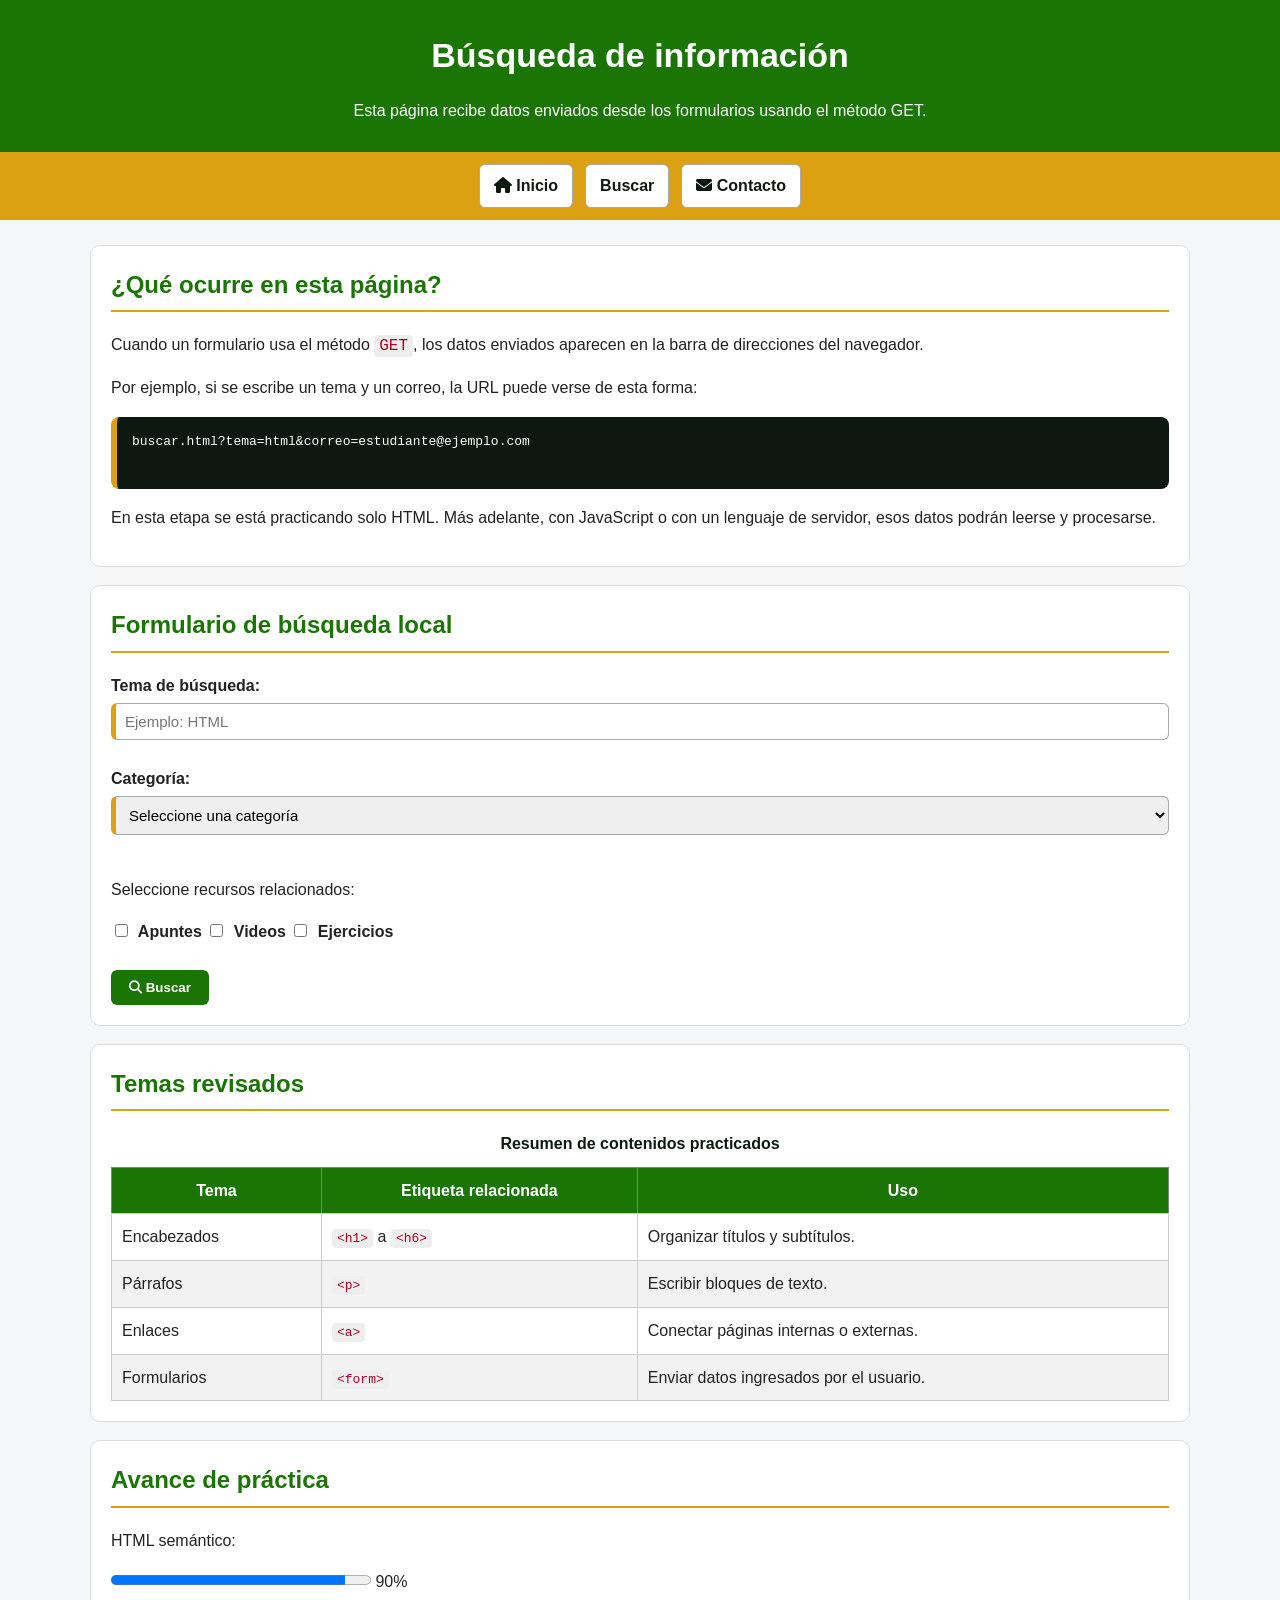
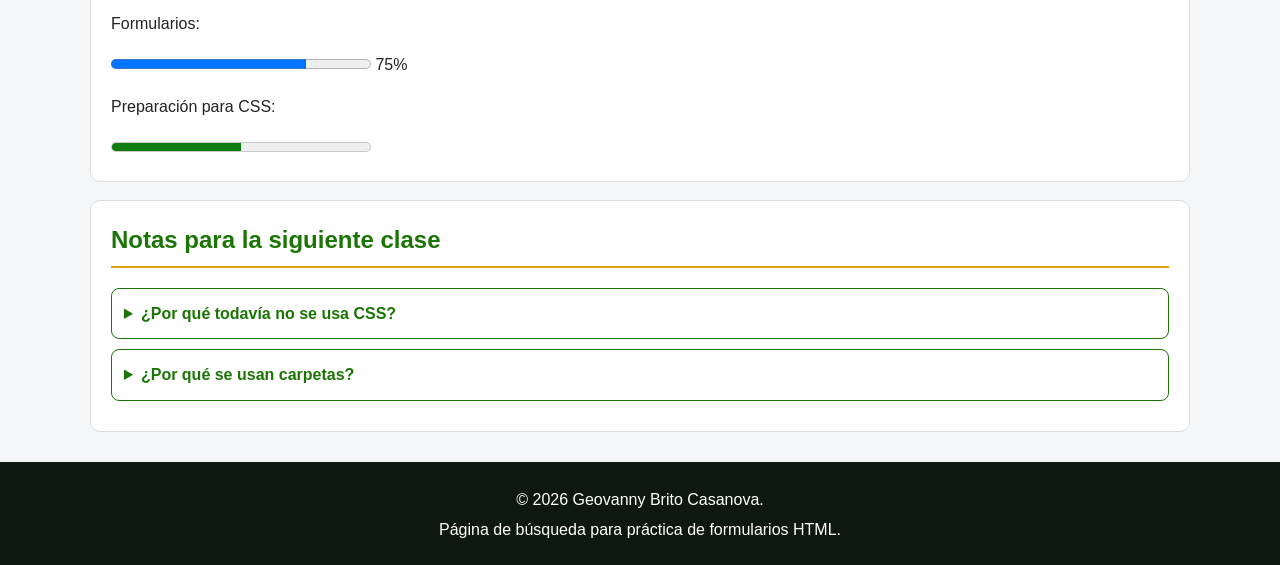
<file: pages/buscar.html>
<!DOCTYPE html>
<html lang="es">

<head>
    <meta charset="UTF-8">
    <title>Búsqueda de información</title>

    <!-- Como este archivo está dentro de pages, se sube un nivel con ../ -->
    <link rel="icon" href="../img/mundito.ico" type="image/x-icon">

    <link rel="stylesheet" href="https://cdnjs.cloudflare.com/ajax/libs/font-awesome/6.5.0/css/all.min.css">

    <link rel="stylesheet" href="../css/general.css">
    <link rel="stylesheet" href="../css/buscar.css">
</head>

<body>

    <header>
        <h1 >Búsqueda de información</h1>
        <p>Esta página recibe datos enviados desde los formularios usando el método GET.</p>
    </header>

    <nav>
        <a href="../index.html">
            <i class="fa-solid fa-house"></i>
            Inicio
        </a>

        <a href="buscar.html">Buscar</a>

        <a href="cto/contacto.html">
            <i class="fa-solid fa-envelope"></i>
            Contacto
        </a>
    </nav>

    <main>

        <section>
            <h2>¿Qué ocurre en esta página?</h2>

            <p>
                Cuando un formulario usa el método <code>GET</code>, los datos enviados aparecen
                en la barra de direcciones del navegador.
            </p>

            <p>
                Por ejemplo, si se escribe un tema y un correo, la URL puede verse de esta forma:
            </p>

            <pre>
buscar.html?tema=html&correo=estudiante@ejemplo.com
            </pre>

            <p>
                En esta etapa se está practicando solo HTML. Más adelante, con JavaScript o con
                un lenguaje de servidor, esos datos podrán leerse y procesarse.
            </p>
        </section>

        <section>
            <h2>Formulario de búsqueda local</h2>

            <form method="GET" action="buscar.html">

                <label for="tema">Tema de búsqueda:</label>
                <input type="text" id="tema" name="tema" placeholder="Ejemplo: HTML" required minlength="3"
                    maxlength="20">

                <br><br>

                <label for="categoria">Categoría:</label>
                <select id="categoria" name="categoria" required>
                    <option value="">Seleccione una categoría</option>
                    <option value="estructura">Estructura HTML</option>
                    <option value="formularios">Formularios</option>
                    <option value="multimedia">Multimedia</option>
                    <option value="tablas">Tablas</option>
                </select>

                <br><br>

                <p>Seleccione recursos relacionados:</p>

                <label>
                    <input type="checkbox" name="recursos[]" value="apuntes">
                    Apuntes
                </label>

                <label>
                    <input type="checkbox" name="recursos[]" value="videos">
                    Videos
                </label>

                <label>
                    <input type="checkbox" name="recursos[]" value="ejercicios">
                    Ejercicios
                </label>

                <br><br>

                <button type="submit">
                    <i class="fa-solid fa-magnifying-glass"></i>
                    Buscar
                </button>
            </form>
        </section>

        <section>
            <h2>Temas revisados</h2>

            <table border="1">
                <caption>Resumen de contenidos practicados</caption>

                <thead>
                    <tr>
                        <th>Tema</th>
                        <th>Etiqueta relacionada</th>
                        <th>Uso</th>
                    </tr>
                </thead>

                <tbody>
                    <tr>
                        <td>Encabezados</td>
                        <td><code>&lt;h1&gt;</code> a <code>&lt;h6&gt;</code></td>
                        <td>Organizar títulos y subtítulos.</td>
                    </tr>

                    <tr>
                        <td>Párrafos</td>
                        <td><code>&lt;p&gt;</code></td>
                        <td>Escribir bloques de texto.</td>
                    </tr>

                    <tr>
                        <td>Enlaces</td>
                        <td><code>&lt;a&gt;</code></td>
                        <td>Conectar páginas internas o externas.</td>
                    </tr>

                    <tr>
                        <td>Formularios</td>
                        <td><code>&lt;form&gt;</code></td>
                        <td>Enviar datos ingresados por el usuario.</td>
                    </tr>
                </tbody>
            </table>
        </section>

        <section>
            <h2>Avance de práctica</h2>

            <p>HTML semántico:</p>
            <progress value="90" max="100"></progress>
            <span>90%</span>

            <p>Formularios:</p>
            <progress value="75" max="100"></progress>
            <span>75%</span>

            <p>Preparación para CSS:</p>
            <meter value="5" min="0" max="10"></meter>
        </section>

        <section>
            <h2>Notas para la siguiente clase</h2>

            <details>
                <summary>¿Por qué todavía no se usa CSS?</summary>
                <p>
                    Primero se está ordenando la estructura HTML. Después se aplicará CSS para
                    mejorar colores, márgenes, tamaños, distribución y diseño visual.
                </p>
            </details>

            <details>
                <summary>¿Por qué se usan carpetas?</summary>
                <p>
                    Las carpetas permiten separar imágenes, audio, video y páginas internas.
                    Esto ayuda a mantener el proyecto ordenado.
                </p>
            </details>
        </section>

    </main>

    <footer>
        <p>&copy; 2026 Geovanny Brito Casanova.</p>
        <p>Página de búsqueda para práctica de formularios HTML.</p>
    </footer>

</body>

</html>
</file>
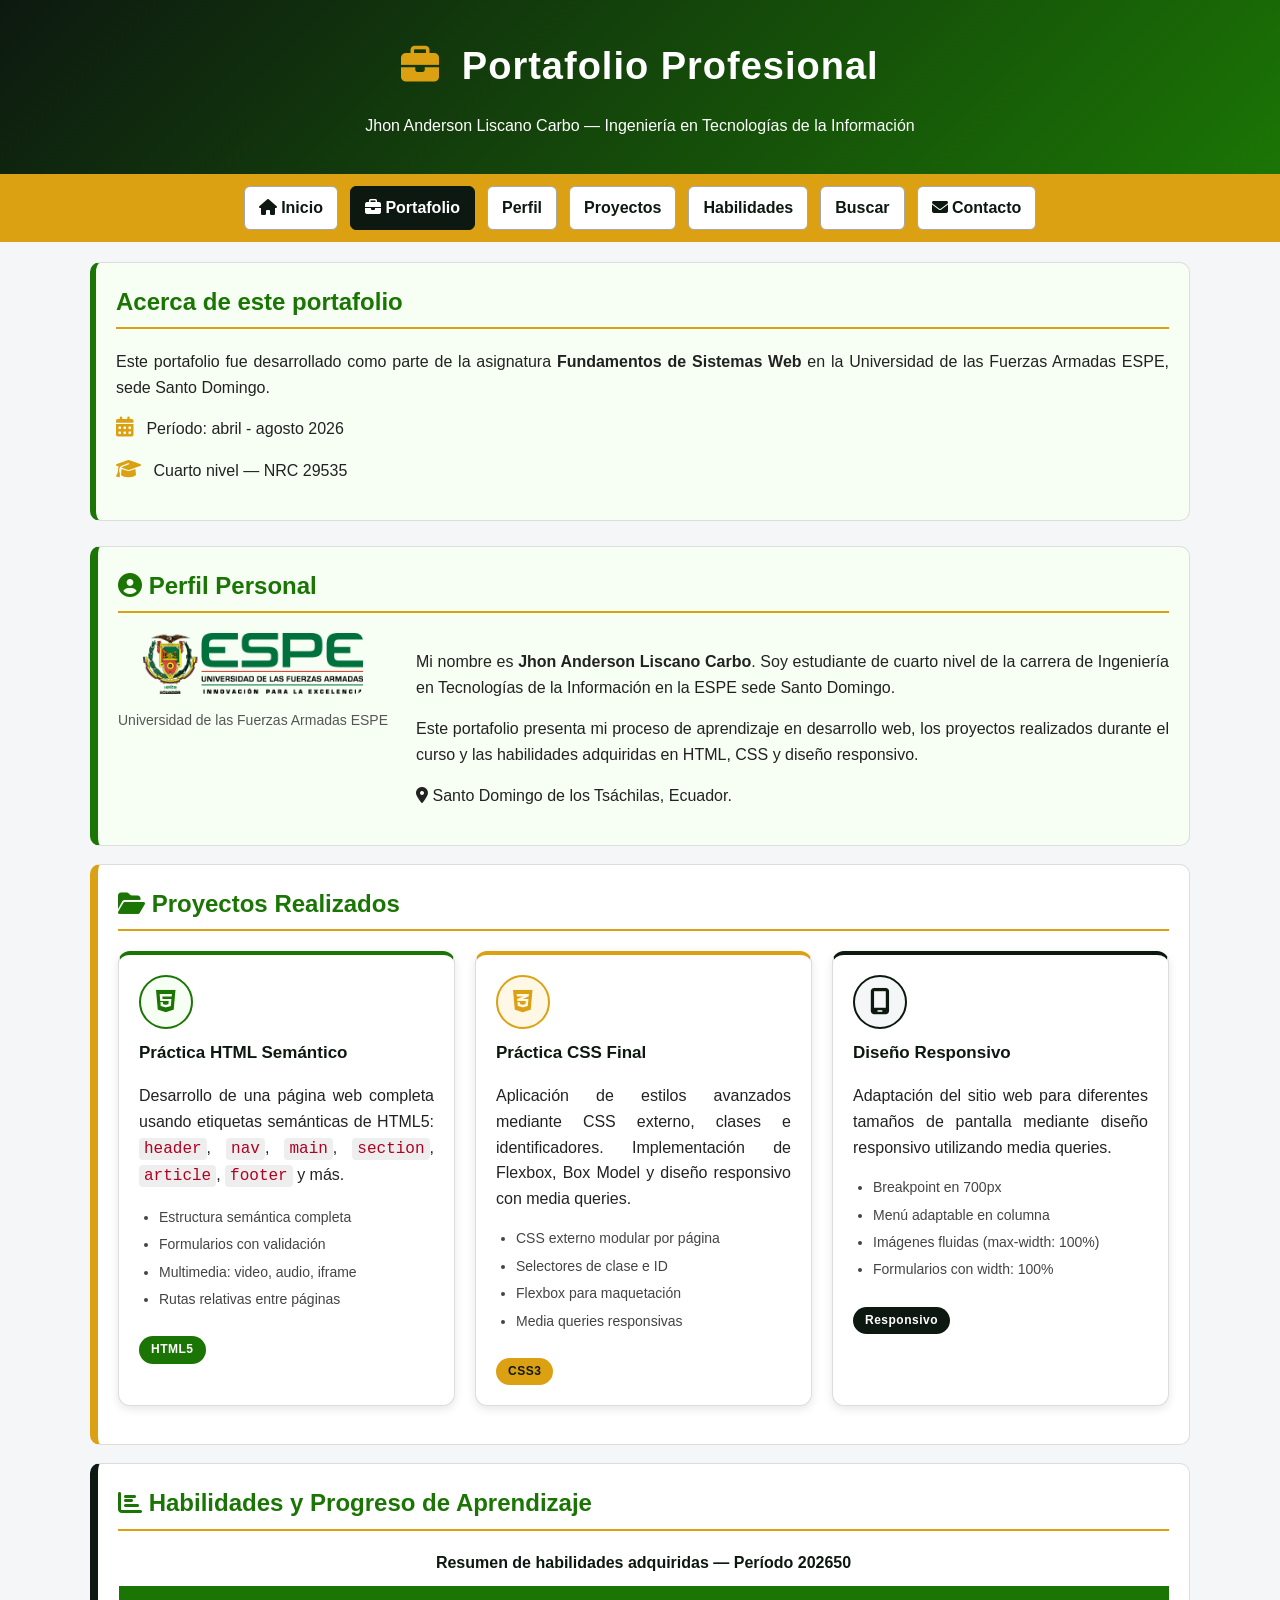
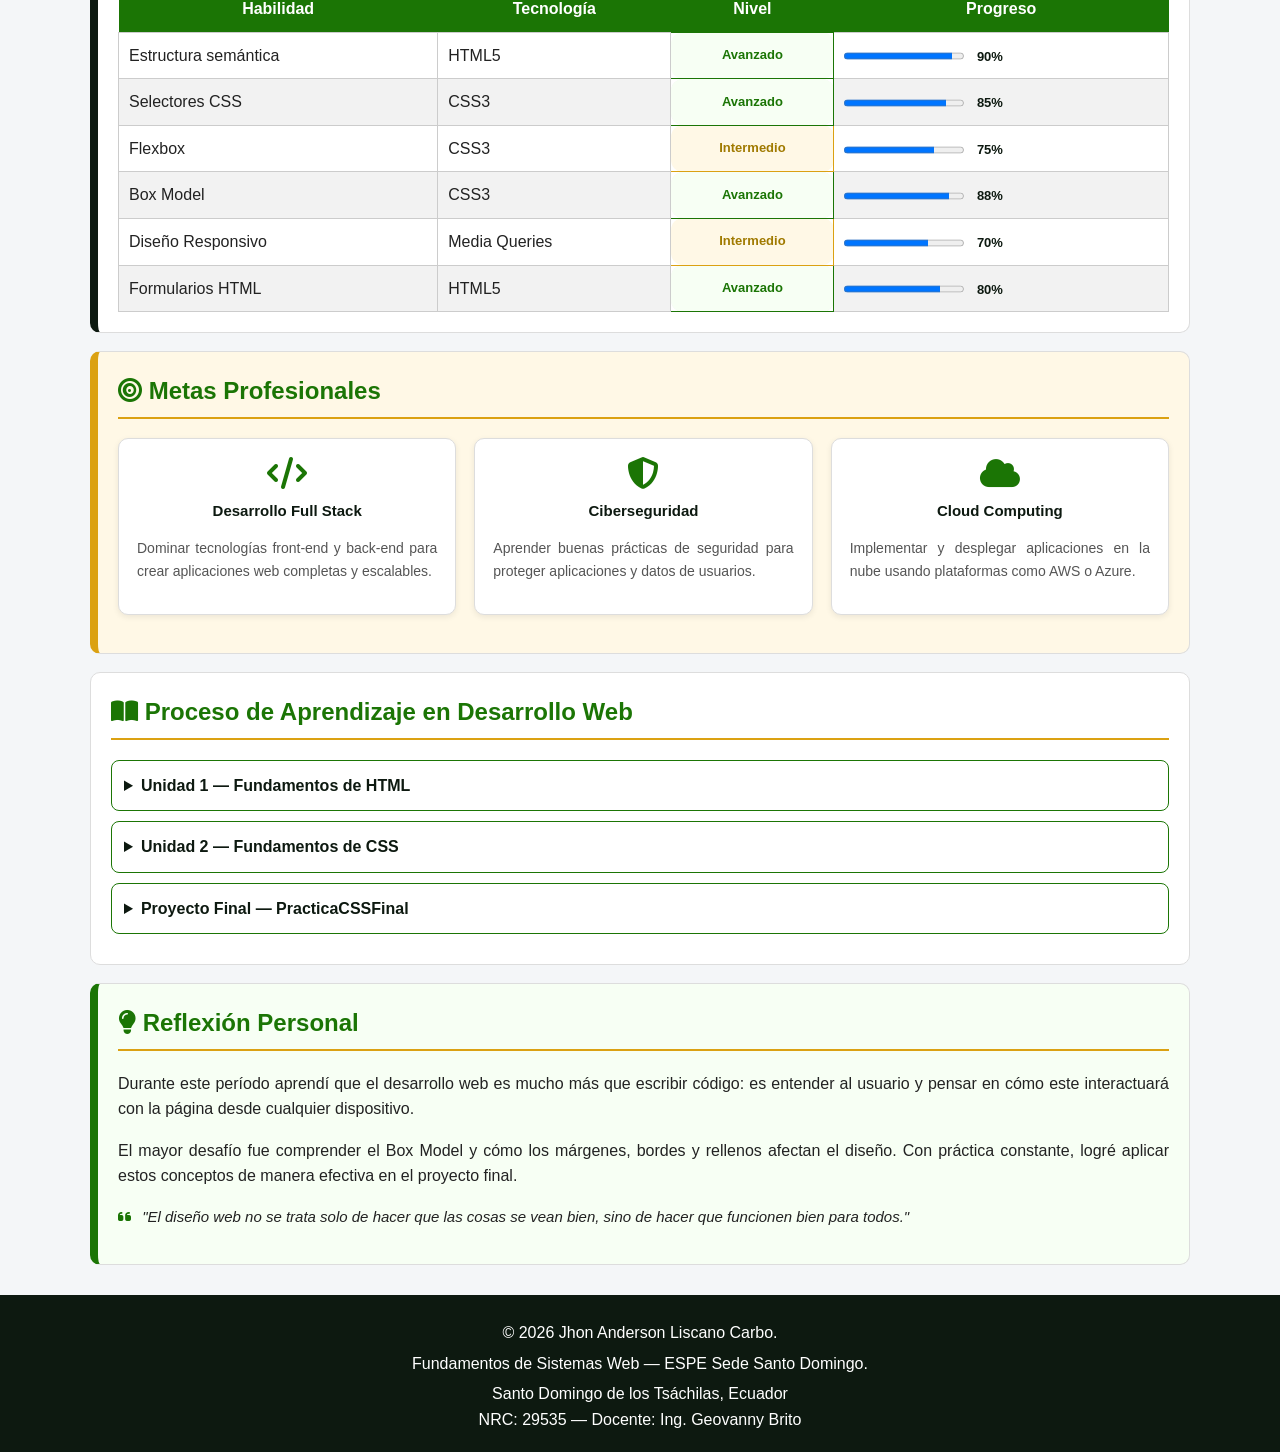
<file: pages/portafolio.html>
<!DOCTYPE html>
<html lang="es">

<head>
    <meta charset="UTF-8">
    <meta name="viewport" content="width=device-width, initial-scale=1.0">
    <title>Portafolio - Jhon Liscano</title>

    <!-- Ícono de la pestaña del navegador -->
    <link rel="icon" href="../img/mundito.ico" type="image/x-icon">

    <!-- Librería externa para usar íconos -->
    <link rel="stylesheet" href="https://cdnjs.cloudflare.com/ajax/libs/font-awesome/6.5.0/css/all.min.css">

    <!-- Google Fonts -->
    <link href="https://fonts.googleapis.com/css2?family=Poppins:wght@400;600;700&display=swap" rel="stylesheet">

    <link rel="stylesheet" href="../css/general.css">
    <link rel="stylesheet" href="../css/portafolio.css">
</head>

<body>

    <!-- Encabezado principal de la página de portafolio -->
    <header id="portafolio-header">
        <h1>
            <i class="fa-solid fa-briefcase"></i>
            Portafolio Profesional
        </h1>
        <p>Jhon Anderson Liscano Carbo — Ingeniería en Tecnologías de la Información</p>
    </header>

    <!-- Menú de navegación con enlace de regreso a inicio -->
    <nav id="nav-portaf">
        <a class="class_btn_nav_1" href="../index.html">
            <i class="fa-solid fa-house"></i>
            Inicio
        </a>

        <a class="class_btn_nav_1" href="portafolio.html" id="nav-portafolio">
            <i class="fa-solid fa-briefcase"></i>
            Portafolio
        </a>

        <a class="class_btn_nav_2" href="#perfil">Perfil</a>

        <a class="class_btn_nav_2" href="#proyectos">Proyectos</a>

        <a class="class_btn_nav_3" href="#habilidades">Habilidades</a>

        <a class="class_btn_nav_3" href="../pages/buscar.html">Buscar</a>

        <a class="class_btn_nav_3" href="../pages/cto/contacto.html">
            <i class="fa-solid fa-envelope"></i>
            Contacto
        </a>
    </nav>

    <!-- Contenido complementario lateral -->
    <aside id="aside-portafolio">
        <h2>Acerca de este portafolio</h2>
        <p>
            Este portafolio fue desarrollado como parte de la asignatura
            <strong>Fundamentos de Sistemas Web</strong> en la Universidad de las
            Fuerzas Armadas ESPE, sede Santo Domingo.
        </p>
        <p>
            <i class="fa-solid fa-calendar-days"></i>
            Período: abril - agosto 2026
        </p>
        <p>
            <i class="fa-solid fa-graduation-cap"></i>
            Cuarto nivel — NRC 29535
        </p>
    </aside>

    <!-- Contenido principal -->
    <main>

        <!-- Sección introductoria / Perfil -->
        <section id="perfil">
            <h2>
                <i class="fa-solid fa-user-circle"></i>
                Perfil Personal
            </h2>

            <div id="perfil-contenido">
                <figure>
                    <img src="../img/espe/imagenEjemploEspe.png" alt="Logo ESPE" width="220">
                    <figcaption>Universidad de las Fuerzas Armadas ESPE</figcaption>
                </figure>

                <div id="perfil-texto">
                    <p>
                        Mi nombre es <strong>Jhon Anderson Liscano Carbo</strong>. Soy estudiante
                        de cuarto nivel de la carrera de Ingeniería en Tecnologías de la Información
                        en la ESPE sede Santo Domingo.
                    </p>

                    <p>
                        Este portafolio presenta mi proceso de aprendizaje en desarrollo web,
                        los proyectos realizados durante el curso y las habilidades adquiridas
                        en HTML, CSS y diseño responsivo.
                    </p>

                    <p class="nota">
                        <i class="fa-solid fa-location-dot"></i>
                        Santo Domingo de los Tsáchilas, Ecuador.
                    </p>
                </div>
            </div>
        </section>

        <!-- Artículos / Cards de proyectos -->
        <section id="proyectos">
            <h2>
                <i class="fa-solid fa-folder-open"></i>
                Proyectos Realizados
            </h2>

            <div id="grid-proyectos">

                <!-- Card 1 -->
                <article class="tarjeta-proyecto" id="card-html">
                    <div class="card-icono">
                        <i class="fa-brands fa-html5"></i>
                    </div>
                    <h3>Práctica HTML Semántico</h3>
                    <p>
                        Desarrollo de una página web completa usando etiquetas semánticas de HTML5:
                        <code>header</code>, <code>nav</code>, <code>main</code>, <code>section</code>,
                        <code>article</code>, <code>footer</code> y más.
                    </p>
                    <ul>
                        <li>Estructura semántica completa</li>
                        <li>Formularios con validación</li>
                        <li>Multimedia: video, audio, iframe</li>
                        <li>Rutas relativas entre páginas</li>
                    </ul>
                    <span class="badge">HTML5</span>
                </article>

                <!-- Card 2 -->
                <article class="tarjeta-proyecto" id="card-css">
                    <div class="card-icono card-icono--css">
                        <i class="fa-brands fa-css3-alt"></i>
                    </div>
                    <h3>Práctica CSS Final</h3>
                    <p>
                        Aplicación de estilos avanzados mediante CSS externo, clases e identificadores.
                        Implementación de Flexbox, Box Model y diseño responsivo con media queries.
                    </p>
                    <ul>
                        <li>CSS externo modular por página</li>
                        <li>Selectores de clase e ID</li>
                        <li>Flexbox para maquetación</li>
                        <li>Media queries responsivas</li>
                    </ul>
                    <span class="badge badge--css">CSS3</span>
                </article>

                <!-- Card 3 -->
                <article class="tarjeta-proyecto" id="card-responsivo">
                    <div class="card-icono card-icono--resp">
                        <i class="fa-solid fa-mobile-screen"></i>
                    </div>
                    <h3>Diseño Responsivo</h3>
                    <p>
                        Adaptación del sitio web para diferentes tamaños de pantalla
                         mediante diseño responsivo utilizando media queries.
                    </p>
                    <ul>
                        <li>Breakpoint en 700px</li>
                        <li>Menú adaptable en columna</li>
                        <li>Imágenes fluidas (max-width: 100%)</li>
                        <li>Formularios con width: 100%</li>
                    </ul>
                    <span class="badge badge--resp">Responsivo</span>
                </article>

            </div>
        </section>

        <!-- Sección con tabla de habilidades -->
        <section id="habilidades">
            <h2>
                <i class="fa-solid fa-chart-bar"></i>
                Habilidades y Progreso de Aprendizaje
            </h2>

            <table>
                <caption>Resumen de habilidades adquiridas — Período 202650</caption>

                <thead>
                    <tr>
                        <th>Habilidad</th>
                        <th>Tecnología</th>
                        <th>Nivel</th>
                        <th>Progreso</th>
                    </tr>
                </thead>

                <tbody>
                    <tr>
                        <td>Estructura semántica</td>
                        <td>HTML5</td>
                        <td class="nivel nivel--alto">Avanzado</td>
                        <td>
                            <progress value="90" max="100"></progress>
                            <span>90%</span>
                        </td>
                    </tr>

                    <tr>
                        <td>Selectores CSS</td>
                        <td>CSS3</td>
                        <td class="nivel nivel--alto">Avanzado</td>
                        <td>
                            <progress value="85" max="100"></progress>
                            <span>85%</span>
                        </td>
                    </tr>

                    <tr>
                        <td>Flexbox</td>
                        <td>CSS3</td>
                        <td class="nivel nivel--medio">Intermedio</td>
                        <td>
                            <progress value="75" max="100"></progress>
                            <span>75%</span>
                        </td>
                    </tr>

                    <tr>
                        <td>Box Model</td>
                        <td>CSS3</td>
                        <td class="nivel nivel--alto">Avanzado</td>
                        <td>
                            <progress value="88" max="100"></progress>
                            <span>88%</span>
                        </td>
                    </tr>

                    <tr>
                        <td>Diseño Responsivo</td>
                        <td>Media Queries</td>
                        <td class="nivel nivel--medio">Intermedio</td>
                        <td>
                            <progress value="70" max="100"></progress>
                            <span>70%</span>
                        </td>
                    </tr>

                    <tr>
                        <td>Formularios HTML</td>
                        <td>HTML5</td>
                        <td class="nivel nivel--alto">Avanzado</td>
                        <td>
                            <progress value="80" max="100"></progress>
                            <span>80%</span>
                        </td>
                    </tr>
                </tbody>
            </table>
        </section>

        <!-- Sección de metas profesionales -->
        <section id="metas">
            <h2>
                <i class="fa-solid fa-bullseye"></i>
                Metas Profesionales
            </h2>

            <div id="grid-metas">

                <article class="meta-card">
                    <i class="fa-solid fa-code meta-icono"></i>
                    <h3>Desarrollo Full Stack</h3>
                    <p>
                        Dominar tecnologías front-end y back-end para crear aplicaciones
                        web completas y escalables.
                    </p>
                </article>

                <article class="meta-card">
                    <i class="fa-solid fa-shield-halved meta-icono"></i>
                    <h3>Ciberseguridad</h3>
                    <p>
                        Aprender buenas prácticas de seguridad para proteger
                        aplicaciones y datos de usuarios.
                    </p>
                </article>

                <article class="meta-card">
                    <i class="fa-solid fa-cloud meta-icono"></i>
                    <h3>Cloud Computing</h3>
                    <p>
                        Implementar y desplegar aplicaciones en la nube usando
                        plataformas como AWS o Azure.
                    </p>
                </article>

            </div>
        </section>

        <!-- Sección de proceso de aprendizaje con detalles desplegables -->
        <section id="aprendizaje">
            <h2>
                <i class="fa-solid fa-book-open"></i>
                Proceso de Aprendizaje en Desarrollo Web
            </h2>

            <details>
                <summary>Unidad 1 — Fundamentos de HTML</summary>
                <p>
                    Se aprendió la estructura básica de un documento HTML, etiquetas semánticas,
                    listas, tablas, formularios, multimedia (audio, video, iframe) y rutas
                    relativas entre páginas. Se practicó la organización de proyectos en carpetas.
                </p>
            </details>

            <details>
                <summary>Unidad 2 — Fundamentos de CSS</summary>
                <p>
                    Se aplicaron estilos visuales usando CSS externo. Se practicaron selectores
                    de etiqueta, clase e ID. Se comprendió el Box Model (margen, borde, relleno,
                    contenido), Flexbox para maquetación y media queries para diseño responsivo.
                </p>
            </details>

            <details>
                <summary>Proyecto Final — PracticaCSSFinal</summary>
                <p>
                    Desarrollo completo de un sitio web multi-página con diseño visual coherente,
                    navegación entre páginas, CSS modular por archivo y adaptación responsiva
                    para dispositivos móviles y escritorio.
                </p>
            </details>
        </section>

        <!-- Sección de reflexión personal -->
        <section id="reflexion">
            <h2>
                <i class="fa-solid fa-lightbulb"></i>
                Reflexión Personal
            </h2>

            <p>
                Durante este período aprendí que el desarrollo web es mucho más que escribir código:
                es entender al usuario y pensar en cómo este interactuará con la página desde
                cualquier dispositivo.
            </p>

            <p>
                El mayor desafío fue comprender el Box Model y cómo los márgenes, bordes y
                rellenos afectan el diseño. Con práctica constante, logré aplicar estos conceptos
                de manera efectiva en el proyecto final.
            </p>

            <p class="nota">
                <i class="fa-solid fa-quote-left"></i>
                "El diseño web no se trata solo de hacer que las cosas se vean bien,
                sino de hacer que funcionen bien para todos."
            </p>
        </section>

    </main>

    <!-- Pie de página -->
    <footer>
        <p>&copy; 2026 Jhon Anderson Liscano Carbo.</p>
        <p>Fundamentos de Sistemas Web — ESPE Sede Santo Domingo.</p>

        <address>
            Santo Domingo de los Tsáchilas, Ecuador<br>
            NRC: 29535 — Docente: Ing. Geovanny Brito
        </address>
    </footer>

</body>

</html>
</file>
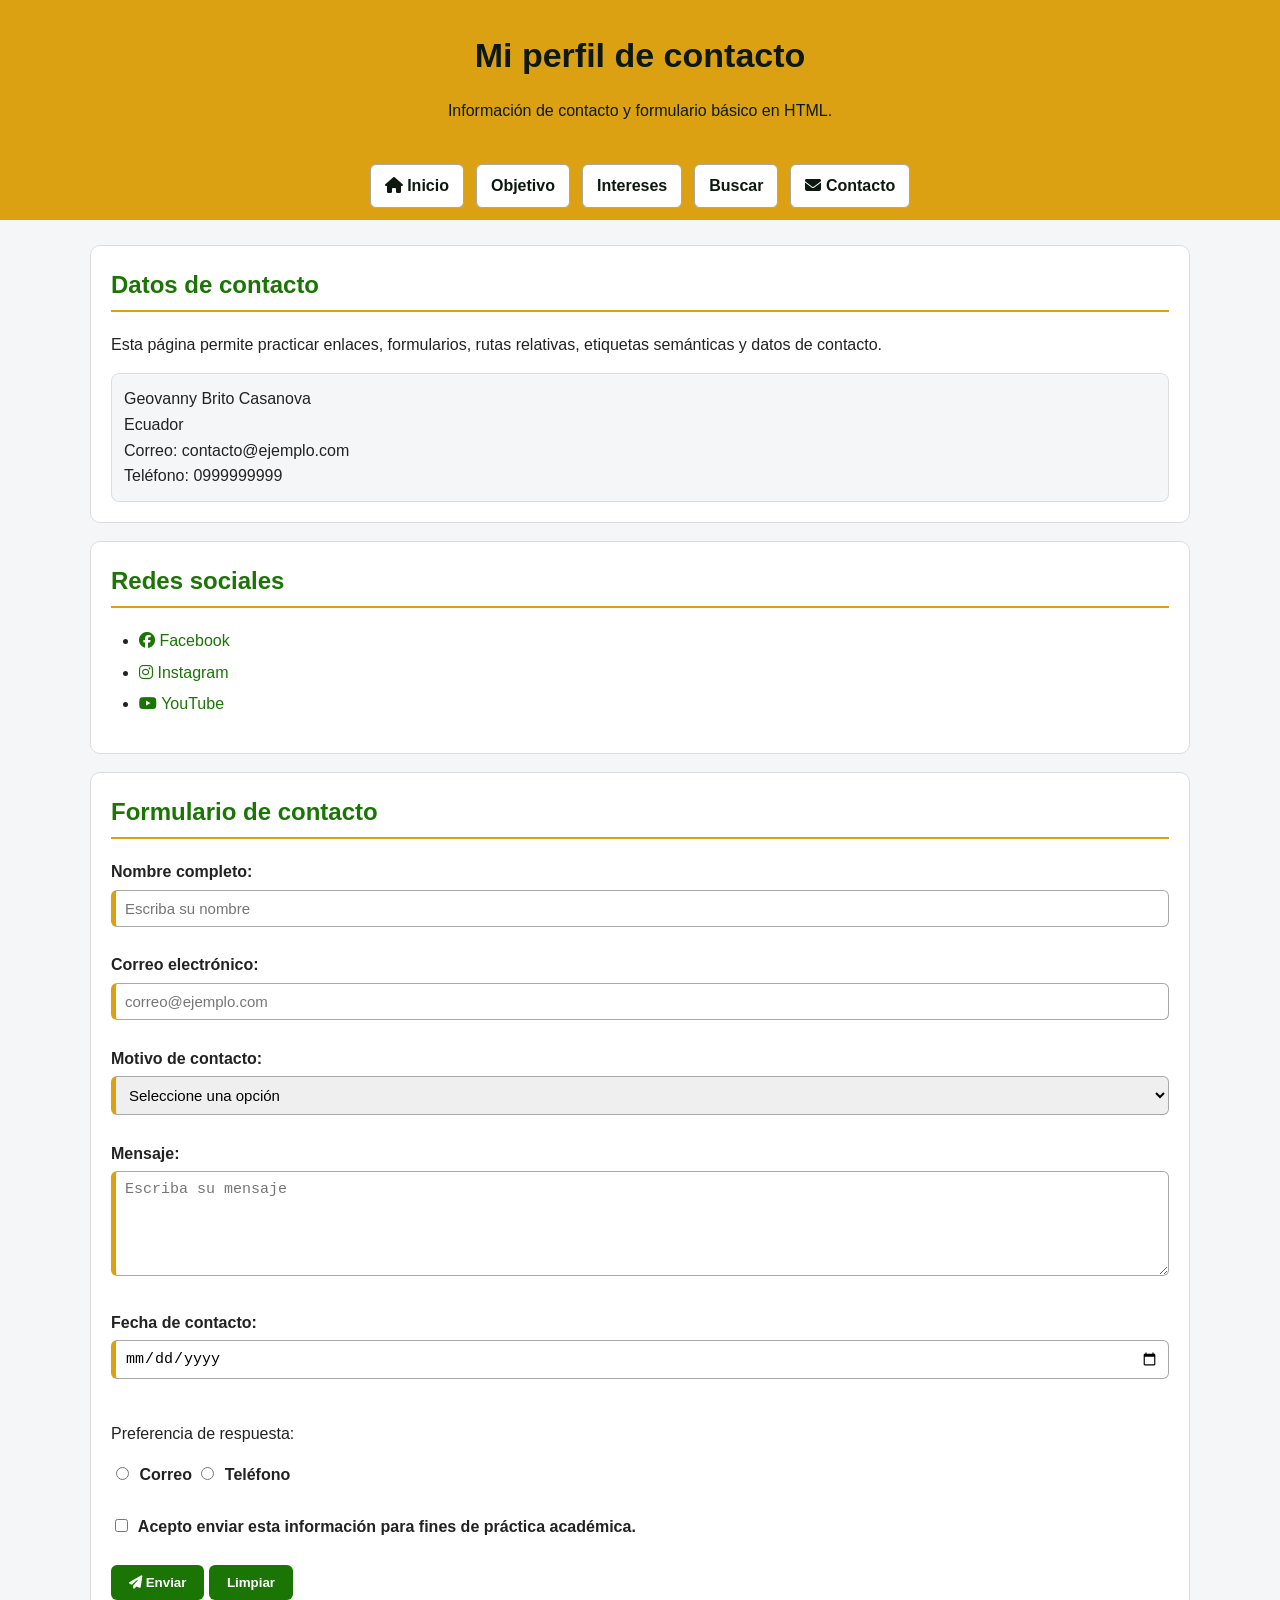
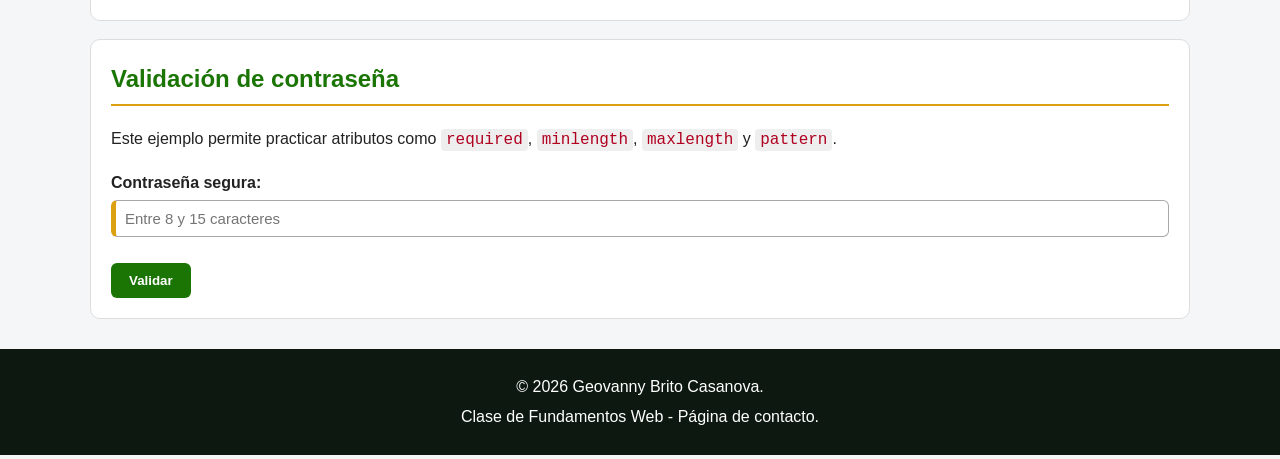
<file: pages/cto/contacto.html>
<!DOCTYPE html>
<html lang="es">

<head>
    <meta charset="UTF-8">
    <title>Contacto</title>

    <!-- Como este archivo está en pages/cto, se suben dos niveles con ../../ -->
    <link rel="icon" href="../../img/mundito.ico" type="image/x-icon">

    <link rel="stylesheet" href="https://cdnjs.cloudflare.com/ajax/libs/font-awesome/6.5.0/css/all.min.css">

    <link rel="stylesheet" href="../../css/general.css">
    <link rel="stylesheet" href="../../css/contacto.css">
</head>

<body>

    <header>
        <h1>Mi perfil de contacto</h1>
        <p>Información de contacto y formulario básico en HTML.</p>
    </header>

    <nav>
        <a href="../../index.html">
            <i class="fa-solid fa-house"></i>
            Inicio
        </a>

        <a href="../../index.html#objetivo">Objetivo</a>

        <a href="../../index.html#intereses">Intereses</a>

        <a href="../buscar.html">Buscar</a>

        <a href="contacto.html">
            <i class="fa-solid fa-envelope"></i>
            Contacto
        </a>
    </nav>

    <main>

        <section>
            <h2>Datos de contacto</h2>

            <p>
                Esta página permite practicar enlaces, formularios, rutas relativas,
                etiquetas semánticas y datos de contacto.
            </p>

            <address>
                Geovanny Brito Casanova<br>
                Ecuador<br>
                Correo: contacto@ejemplo.com<br>
                Teléfono: 0999999999
            </address>
        </section>

        <section>
            <h2>Redes sociales</h2>

            <ul>
                <li>
                    <a href="https://www.facebook.com/" target="_blank">
                        <i class="fa-brands fa-facebook"></i>
                        Facebook
                    </a>
                </li>

                <li>
                    <a href="https://www.instagram.com/" target="_blank">
                        <i class="fa-brands fa-instagram"></i>
                        Instagram
                    </a>
                </li>

                <li>
                    <a href="https://www.youtube.com/" target="_blank">
                        <i class="fa-brands fa-youtube"></i>
                        YouTube
                    </a>
                </li>
            </ul>
        </section>

        <section>
            <h2>Formulario de contacto</h2>

            <!-- 
                Este formulario se envía hacia buscar.html para practicar rutas relativas.
                Desde pages/cto/contacto.html se sube un nivel con ../
            -->
            <form method="GET" action="../buscar.html">

                <label for="nombre">Nombre completo:</label>
                <input type="text" id="nombre" name="nombre" placeholder="Escriba su nombre" required minlength="3"
                    maxlength="50">

                <br><br>

                <label for="correo">Correo electrónico:</label>
                <input type="email" id="correo" name="correo" placeholder="correo@ejemplo.com" required>

                <br><br>

                <label for="motivo">Motivo de contacto:</label>
                <select id="motivo" name="motivo" required>
                    <option value="">Seleccione una opción</option>
                    <option value="consulta">Consulta académica</option>
                    <option value="soporte">Soporte</option>
                    <option value="sugerencia">Sugerencia</option>
                </select>

                <br><br>

                <label for="mensaje">Mensaje:</label>
                <br>
                <textarea id="mensaje" name="mensaje" placeholder="Escriba su mensaje" rows="5" cols="40" required
                    minlength="10"></textarea>

                <br><br>

                <label for="fecha">Fecha de contacto:</label>
                <input type="date" id="fecha" name="fecha" required>

                <br><br>

                <p>Preferencia de respuesta:</p>

                <label>
                    <input type="radio" name="respuesta" value="correo" required>
                    Correo
                </label>

                <label>
                    <input type="radio" name="respuesta" value="telefono">
                    Teléfono
                </label>

                <br><br>

                <label>
                    <input type="checkbox" name="acepta" value="si" required>
                    Acepto enviar esta información para fines de práctica académica.
                </label>

                <br><br>

                <button type="submit">
                    <i class="fa-solid fa-paper-plane"></i>
                    Enviar
                </button>

                <button type="reset">
                    Limpiar
                </button>
            </form>
        </section>

        <section>
            <h2>Validación de contraseña</h2>

            <p>
                Este ejemplo permite practicar atributos como <code>required</code>,
                <code>minlength</code>, <code>maxlength</code> y <code>pattern</code>.
            </p>

            <form method="GET" action="../buscar.html">

                <label for="password">Contraseña segura:</label>

                <input type="password" id="password" name="password" required minlength="8" maxlength="15"
                    pattern="^(?=.*[a-z])(?=.*[A-Z])(?=.*\d)(?=.*[@$!%*?&._-])[A-Za-z\d@$!%*?&._-]{8,15}$"
                    placeholder="Entre 8 y 15 caracteres"
                    title="Debe tener mayúscula, minúscula, número y un carácter especial.">

                <br><br>

                <button type="submit">Validar</button>
            </form>
        </section>

    </main>

    <footer>
        <p>&copy; 2026 Geovanny Brito Casanova.</p>
        <p>Clase de Fundamentos Web - Página de contacto.</p>
    </footer>

</body>

</html>
</file>
<file: css/general.css>
/* ============================================================
   general.css
   Archivo CSS general para TODAS las páginas del sitio.
   Aquí se colocan estilos compartidos: reinicio básico, etiquetas,
   navegación, formularios, tablas, multimedia y utilidades.

   Para enseñar poco a poco:
   1. Copiar este archivo completo.
   2. Comentar o descomentar bloques según el tema de clase.
   3. Mostrar cómo cambia la página al guardar y actualizar navegador.
   ============================================================ */


/* ============================================================
   BLOQUE 1: SELECTOR UNIVERSAL (*)
   Aplica a todos los elementos HTML.
   Sirve para controlar el cálculo de tamaños y quitar espacios
   inesperados del navegador.
   ============================================================ */

* {
    box-sizing: border-box;
}


/* ============================================================
   BLOQUE 2: ESTILO GENERAL DEL BODY
   body representa todo el contenido visible de la página.
   Aquí se define fuente, color de texto, color de fondo,
   margen e interlineado.
   ============================================================ */

body {
    margin: 0;
    font-family: Arial, Helvetica, sans-serif;
    background-color: #f4f6f8;
    color: #222222;
    line-height: 1.6;
}


/* ============================================================
   BLOQUE 3: SELECTORES DE ETIQUETA
   Estos estilos afectan directamente a etiquetas HTML.
   Ejemplos: h1, h2, p, a, img.
   ============================================================ */

h1 {
    margin: 0;
    font-size: 34px;
    text-align: center;
}

h2 {
    color: #1b7505;
    margin-top: 0;
    border-bottom: 2px solid #dba112;
    padding-bottom: 6px;
}

h3 {
    color: #0d1910;
}

p {
    font-size: 16px;
    text-align: justify;
}

a {
    color: #1b7505;
    text-decoration: none;
}

a:hover {
    text-decoration: underline;
}


/* ============================================================
   BLOQUE 4: HEADER Y FOOTER
   header se usa para el encabezado.
   footer se usa para el pie de página.
   ============================================================ */

header {
    background-color: #0d1910;
    color: white;
    padding: 28px 16px;
    text-align: center;
}

header p {
    text-align: center;
    margin-bottom: 0;
}

footer {
    background-color: #0d1910;
    color: white;
    text-align: center;
    padding: 20px;
    margin-top: 30px;
}

footer p {
    text-align: center;
    margin: 5px 0;
}

footer address {
    font-style: normal;
}


/* ============================================================
   BLOQUE 5: NAVEGACIÓN
   nav contiene enlaces internos y externos.
   display: flex permite ordenar los enlaces en fila.
   gap crea espacio entre enlaces.
   ============================================================ */

nav {
    background-color: #dba112;
    padding: 12px;
    text-align: center;
    display: flex;
    justify-content: center;
    flex-wrap: wrap;
    gap: 12px;
}

nav a {
    background-color: white;
    color: #0d1910;
    padding: 8px 14px;
    border-radius: 6px;
    font-weight: bold;
    border: 1px solid #a8a8a7;
}

nav a:hover {
    background-color: #1b7505;
    color: white;
    text-decoration: none;
}


/* ============================================================
   BLOQUE 6: ESTRUCTURA PRINCIPAL
   main contiene el contenido principal.
   section y article organizan bloques de información.
   ============================================================ */

main {
    width: 90%;
    max-width: 1100px;
    margin: 25px auto;
}

section,
article,
aside {
    background-color: white;
    padding: 20px;
    margin-bottom: 18px;
    border: 1px solid #dddddd;
    border-radius: 10px;
}


/* ============================================================
   BLOQUE 7: ASIDE
   aside contiene información complementaria.
   ============================================================ */

aside {
    width: 90%;
    max-width: 1100px;
    margin: 20px auto;
    background-color: #fff8e6;
}

aside i {
    margin-right: 8px;
    font-size: 20px;
    color: #1b7505;
}


/* ============================================================
   BLOQUE 8: IMÁGENES Y MULTIMEDIA
   max-width evita que las imágenes y videos se salgan
   del ancho disponible.
   ============================================================ */

img,
video,
iframe {
    max-width: 100%;
    border-radius: 8px;
}

figure {
    text-align: center;
    margin: 0;
}

figcaption {
    font-size: 14px;
    color: #555555;
    margin-top: 8px;
}


/* ============================================================
   BLOQUE 9: LISTAS
   ul sirve para listas sin orden.
   ol sirve para listas ordenadas.
   ============================================================ */

ul,
ol {
    padding-left: 28px;
}

li {
    margin-bottom: 6px;
}


/* ============================================================
   BLOQUE 10: TABLAS
   border-collapse une los bordes de las celdas.
   width: 100% hace que la tabla use todo el ancho disponible.
   ============================================================ */

table {
    width: 100%;
    border-collapse: collapse;
    background-color: white;
}

caption {
    font-weight: bold;
    margin-bottom: 10px;
    color: #0d1910;
}

th {
    background-color: #1b7505;
    color: white;
    padding: 10px;
}

td {
    padding: 10px;
    border: 1px solid #cccccc;
}

tr:nth-child(even) {
    background-color: #f2f2f2;
}


/* ============================================================
   BLOQUE 11: FORMULARIOS
   input, select, textarea y button son elementos comunes
   dentro de formularios.
   ============================================================ */

form {
    margin-top: 12px;
}

label {
    font-weight: bold;
}

input,
select,
textarea {
    width: 100%;
    padding: 9px;
    margin-top: 5px;
    border: 1px solid #a8a8a7;
    border-radius: 6px;
    font-size: 15px;
}

input[type="checkbox"],
input[type="radio"] {
    width: auto;
    margin-right: 6px;
}

textarea {
    resize: vertical;
}

button {
    background-color: #1b7505;
    color: white;
    border: none;
    padding: 10px 18px;
    border-radius: 6px;
    cursor: pointer;
    font-weight: bold;
}

button:hover {
    background-color: #0d1910;
}


/* ============================================================
   BLOQUE 12: ATRIBUTOS Y ESTADOS DE FORMULARIO
   :focus se activa cuando el usuario selecciona un campo.
   :required permite explicar campos obligatorios.
   ============================================================ */

input:focus,
select:focus,
textarea:focus {
    outline: 2px solid #dba112;
    border-color: #1b7505;
}

input:required,
select:required,
textarea:required {
    border-left: 5px solid #dba112;
}


/* ============================================================
   BLOQUE 13: DETAILS, SUMMARY, PROGRESS Y METER
   Se usan para contenido desplegable y barras de progreso.
   ============================================================ */

details {
    background-color: #f4f6f8;
    padding: 12px;
    border-radius: 8px;
    border: 1px solid #dddddd;
    margin-bottom: 10px;
}

summary {
    cursor: pointer;
    font-weight: bold;
    color: #1b7505;
}

progress,
meter {
    width: 260px;
    height: 20px;
}


/* ============================================================
   BLOQUE 14: TEXTO TÉCNICO
   code, pre y kbd ayudan a explicar código dentro de HTML.
   ============================================================ */

code {
    background-color: #eeeeee;
    color: #b00020;
    padding: 2px 5px;
    border-radius: 4px;
}

pre {
    background-color: #0d1910;
    color: white;
    padding: 15px;
    border-radius: 8px;
    overflow-x: auto;
}

kbd {
    background-color: #222222;
    color: white;
    padding: 3px 6px;
    border-radius: 4px;
}


/* ============================================================
   BLOQUE 15: SELECTORES DE CLASE
   Una clase se escribe con punto.
   En HTML se usa así: class="centrado"
   ============================================================ */

.centrado {
    text-align: center;
}

.texto-verde {
    color: #1b7505;
}

.texto-dorado {
    color: #dba112;
}

.caja-destacada {
    background-color: #fff8e6;
    border: 2px solid #dba112;
    padding: 15px;
    border-radius: 8px;
}


/* ============================================================
   BLOQUE 16: SELECTORES DE ID
   Un id se escribe con numeral.
   En HTML se usa así: id="objetivo"
   ============================================================ */

#objetivo {
    border-left: 6px solid #1b7505;
}

#intereses {
    border-left: 6px solid #dba112;
}

#multimedia {
    border-left: 6px solid #0d1910;
}


/* ============================================================
   BLOQUE 17: RESPONSIVE BÁSICO
   Cuando la pantalla es pequeña, el menú se acomoda en columna.
   Esto prepara el camino hacia CSS responsive.
   ============================================================ */

/* Se aplica solo cuando la pantalla mide 700px o menos, normalmente celulares o tablets pequeñas */
@media (max-width: 700px) {

    /* Selecciona el menú de navegación */
    nav {
        /* Coloca los elementos del menú uno debajo del otro */
        flex-direction: column;
    }

    /* Selecciona cada enlace dentro del menú */
    nav a {
        /* Hace que cada enlace ocupe todo el ancho disponible */
        width: 100%;

        /* Centra el texto dentro de cada enlace */
        text-align: center;
    }

    /* Selecciona el título principal de la página */
    h1 {
        /* Reduce el tamaño del título para que no se vea muy grande en celular */
        font-size: 26px;
    }

    /* Selecciona el contenido principal y la barra lateral */
    main,
    aside {
        /* Hace que ocupen el 95% del ancho, dejando un pequeño margen */
        width: 95%;
    }

    /* Selecciona secciones, artículos y barra lateral */
    section,
    article,
    aside {
        /* Reduce el espacio interno para aprovechar mejor la pantalla pequeña */
        padding: 15px;
    }

    /* Selecciona las tablas */
    table {
        /* Reduce el tamaño del texto de la tabla para que entre mejor */
        font-size: 14px;
    }

    /* Selecciona campos de formulario y botones */
    input,
    select,
    textarea,
    button {
        /* Ocupa todo el ancho disponible del contenedor */
        width: 100%;
        /* Impide que el elemento crezca más allá del ancho de su contenedor */
        max-width: 100%;
        /* Hace que padding y bordes se incluyan dentro del ancho total */
        box-sizing: border-box;
        /* Tamaño de texto cómodo para lectura y uso en dispositivos móviles */
        font-size: 16px;
    }

    input,
    select,
    textarea,
    button,
    meter,
    progress,
    audio {
        /* Ocupa todo el ancho disponible del contenedor */
        width: 100%;
        /* Impide que el elemento crezca más allá del ancho de su contenedor */
        max-width: 100%;
        /* Hace que padding y bordes se incluyan dentro del ancho total */
        box-sizing: border-box;
        /* Tamaño de texto cómodo para lectura y uso en dispositivos móviles */
        font-size: 16px;
    }
}
</file>
<file: css/buscar.css>
/* ============================================================
   buscar.css
   Estilos propios de pages/buscar.html.
   Este archivo permite explicar una página interna con su propio
   estilo sin dañar el diseño general del sitio.

   Debe cargarse después de general.css.
   ============================================================ */


/* ============================================================
   BLOQUE 1: ENCABEZADO DE BÚSQUEDA
   Se puede observar que cada página puede tener identidad visual.
   ============================================================ */

header {
    background-color: #1b7505;
}


/* ============================================================
   BLOQUE 2: CAJA EXPLICATIVA
   Para usar este estilo, agregar class="explicacion" en una section.
   ============================================================ */

.explicacion {
    background-color: #f7fff4;
    border-left: 6px solid #1b7505;
}


/* ============================================================
   BLOQUE 3: FORMULARIO DE BÚSQUEDA
   Selector de clase.
   En HTML se usa así: class="formulario-busqueda"
   ============================================================ */

.formulario-busqueda {
    background-color: #ffffff;
    border: 2px solid #1b7505;
}


/* ============================================================
   BLOQUE 4: CAMPOS DE FORMULARIO
   Se seleccionan campos dentro de .formulario-busqueda.
   ============================================================ */

.formulario-busqueda input,
.formulario-busqueda select {
    background-color: #f4f6f8;
}


/* ============================================================
   BLOQUE 5: BOTÓN DE BÚSQUEDA
   Para usar en HTML: class="btn-buscar"
   ============================================================ */

.btn-buscar {
    background-color: #0d1910;
    color: white;
}

.btn-buscar:hover {
    background-color: #dba112;
    color: #0d1910;
}


/* ============================================================
   BLOQUE 6: TABLA DE CONTENIDOS
   Permite mostrar diferencias entre tablas generales y específicas.
   ============================================================ */

.tabla-contenidos th {
    background-color: #0d1910;
}

.tabla-contenidos td:first-child {
    font-weight: bold;
    color: #1b7505;
}


/* ============================================================
   BLOQUE 7: PROGRESO
   Para explicar una clase aplicada a una sección.
   ============================================================ */

.avance-practica {
    background-color: #fff8e6;
    border-left: 6px solid #dba112;
}


/* ============================================================
   BLOQUE 8: PREGUNTAS DESPLEGABLES
   Modifica details solo en buscar.html si se coloca dentro de main.
   ============================================================ */

main details {
    background-color: white;
    border: 1px solid #1b7505;
}


/* ============================================================
   BLOQUE 9: EJEMPLOS DE CÓDIGO
   pre se usa para mostrar texto respetando espacios y saltos.
   ============================================================ */

pre {
    border-left: 6px solid #dba112;
}


/* ============================================================
   BLOQUE 10: ENLACE ACTIVO MANUAL
   Puede agregar class="activo" al enlace del menú actual.
   ============================================================ */

nav a.activo {
    background-color: #0d1910;
    color: white;
}
</file>
<file: css/portafolio.css>
/* ============================================================
   portafolio.css
   Estilos exclusivos para portafolio.html.
   Debe cargarse después de general.css.

   Contiene selectores de clase e identificadores (IDs) propios
   de la página de portafolio.
   ============================================================ */


/* ============================================================
   BLOQUE 1: ENCABEZADO DEL PORTAFOLIO
   Selector de ID: #portafolio-header
   Se personaliza el color del encabezado para esta página.
   ============================================================ */

#portafolio-header {
    background: linear-gradient(135deg, #0d1910 0%, #1b7505 100%);
    color: white;
    padding: 36px 16px;
}

#portafolio-header h1 {
    font-size: 38px;
    letter-spacing: 1px;
}

#portafolio-header i {
    color: #dba112;
    margin-right: 10px;
}


/* ============================================================
   BLOQUE 2: ENLACE ACTIVO EN NAVEGACIÓN
   Selector de ID: #nav-portafolio
   Resalta el enlace de la página actual en el menú.
   ============================================================ */

#nav-portafolio {
    background-color: #0d1910;
    color: white !important;
    border-color: #0d1910;
}

#nav-portafolio:hover {
    background-color: #1b7505;
}



/* ============================================================
   BLOQUE 3: ASIDE DEL PORTAFOLIO
   Selector de ID: #aside-portafolio
   Personaliza el bloque lateral informativo.
   ============================================================ */

#aside-portafolio {
    border-left: 6px solid #1b7505;
    background-color: #f7fff4;
}

#aside-portafolio i {
    color: #dba112;
    margin-right: 8px;
}


/* ============================================================
   BLOQUE 4: SECCIÓN PERFIL
   Selector de ID: #perfil
   Diseño especial para la sección de presentación personal.
   ============================================================ */

#perfil {
    border-left: 8px solid #1b7505;
    background-color: #f7fff4;
}

/* Contenedor flex para imagen y texto del perfil */
#perfil-contenido {
    display: flex;
    align-items: flex-start;
    gap: 28px;
    flex-wrap: wrap;
}

/* Texto del lado derecho del perfil */
#perfil-texto {
    flex: 1;
    min-width: 220px;
}


/* ============================================================
   BLOQUE 5: SECCIÓN PROYECTOS
   Selector de ID: #proyectos
   Identifica la sección de tarjetas de proyectos.
   ============================================================ */

#proyectos {
    border-left: 8px solid #dba112;
}

/* Grid de tarjetas de proyectos */
#grid-proyectos {
    display: flex;
    gap: 20px;
    flex-wrap: wrap;
    margin-top: 16px;
}


/* ============================================================
   BLOQUE 6: TARJETAS DE PROYECTO
   Selector de clase: .tarjeta-proyecto
   Estilo compartido para las tres tarjetas de proyecto.
   ============================================================ */

.tarjeta-proyecto {
    flex: 1;
    min-width: 230px;
    background-color: white;
    border: 1px solid #dddddd;
    border-radius: 12px;
    padding: 20px;
    box-shadow: 0 3px 10px rgba(0, 0, 0, 0.10);
    transition: transform 0.2s ease, box-shadow 0.2s ease;
}

.tarjeta-proyecto:hover {
    transform: translateY(-4px);
    box-shadow: 0 8px 20px rgba(27, 117, 5, 0.18);
    border-color: #1b7505;
}

.tarjeta-proyecto h3 {
    color: #0d1910;
    margin-top: 10px;
    font-size: 17px;
}

.tarjeta-proyecto ul {
    font-size: 14px;
    color: #444444;
    padding-left: 20px;
}

.tarjeta-proyecto li {
    margin-bottom: 5px;
}


/* ============================================================
   BLOQUE 7: ÍCONOS DE TARJETA
   Selector de clase: .card-icono
   Círculo de color con el ícono representativo de cada tarjeta.
   ============================================================ */

.card-icono {
    width: 54px;
    height: 54px;
    background-color: #f7fff4;
    border: 2px solid #1b7505;
    border-radius: 50%;
    display: flex;
    align-items: center;
    justify-content: center;
    font-size: 26px;
    color: #1b7505;
    margin-bottom: 6px;
}

/* Variante dorada para CSS */
.card-icono--css {
    background-color: #fff8e6;
    border-color: #dba112;
    color: #dba112;
}

/* Variante oscura para responsivo */
.card-icono--resp {
    background-color: #f4f6f8;
    border-color: #0d1910;
    color: #0d1910;
}


/* ============================================================
   BLOQUE 8: IDENTIFICADORES DE CARDS INDIVIDUALES
   IDs únicos para cada tarjeta de proyecto.
   Permiten estilos exclusivos si se necesita en el futuro.
   ============================================================ */

#card-html {
    border-top: 4px solid #1b7505;
}

#card-css {
    border-top: 4px solid #dba112;
}

#card-responsivo {
    border-top: 4px solid #0d1910;
}


/* ============================================================
   BLOQUE 9: BADGES / ETIQUETAS DE TECNOLOGÍA
   Selector de clase: .badge
   Pequeña etiqueta visual al pie de cada tarjeta.
   ============================================================ */

.badge {
    display: inline-block;
    background-color: #1b7505;
    color: white;
    font-size: 12px;
    font-weight: bold;
    padding: 4px 12px;
    border-radius: 20px;
    margin-top: 12px;
    letter-spacing: 0.5px;
}

.badge--css {
    background-color: #dba112;
    color: #0d1910;
}

.badge--resp {
    background-color: #0d1910;
}


/* ============================================================
   BLOQUE 10: SECCIÓN DE HABILIDADES
   Selector de ID: #habilidades
   Tabla de progreso de aprendizaje.
   ============================================================ */

#habilidades {
    border-left: 8px solid #0d1910;
}

/* Niveles de habilidad: clases de color */
.nivel {
    font-weight: bold;
    padding: 4px 10px;
    border-radius: 12px;
    font-size: 13px;
    text-align: center;
}

.nivel--alto {
    background-color: #f7fff4;
    color: #1b7505;
    border: 1px solid #1b7505;
}

.nivel--medio {
    background-color: #fff8e6;
    color: #a07a00;
    border: 1px solid #dba112;
}

.nivel--basico {
    background-color: #f4f6f8;
    color: #555555;
    border: 1px solid #a8a8a7;
}

/* Progreso dentro de la tabla */
#habilidades progress {
    width: 120px;
    height: 14px;
    margin-right: 8px;
    vertical-align: middle;
}

#habilidades span {
    font-size: 13px;
    color: #0d1910;
    font-weight: bold;
}


/* ============================================================
   BLOQUE 11: SECCIÓN METAS PROFESIONALES
   Selector de ID: #metas
   Grid de metas con icono y descripción.
   ============================================================ */

#metas {
    border-left: 8px solid #dba112;
    background-color: #fff8e6;
}

#grid-metas {
    display: flex;
    gap: 18px;
    flex-wrap: wrap;
    margin-top: 14px;
}

/* Tarjetas de metas */
.meta-card {
    flex: 1;
    min-width: 180px;
    background-color: white;
    border: 1px solid #dddddd;
    border-radius: 10px;
    padding: 18px;
    text-align: center;
    box-shadow: 0 2px 6px rgba(0, 0, 0, 0.08);
    transition: border-color 0.2s ease;
}

.meta-card:hover {
    border-color: #dba112;
}

.meta-card h3 {
    font-size: 15px;
    color: #0d1910;
    margin: 10px 0 8px;
}

.meta-card p {
    font-size: 14px;
    color: #555555;
}

/* Ícono de meta */
.meta-icono {
    font-size: 32px;
    color: #1b7505;
    display: block;
    margin-bottom: 4px;
}


/* ============================================================
   BLOQUE 12: SECCIÓN PROCESO DE APRENDIZAJE
   Selector de ID: #aprendizaje
   Personaliza los detalles desplegables de esta sección.
   ============================================================ */

#aprendizaje details {
    background-color: white;
    border: 1px solid #1b7505;
    border-radius: 8px;
    margin-bottom: 10px;
}

#aprendizaje summary {
    color: #0d1910;
    font-weight: bold;
}

#aprendizaje details p {
    color: #444444;
    font-size: 15px;
}


/* ============================================================
   BLOQUE 13: SECCIÓN REFLEXIÓN
   Selector de ID: #reflexion
   ============================================================ */

#reflexion {
    background-color: #f7fff4;
    border-left: 8px solid #1b7505;
}

#reflexion .nota {
    font-style: italic;
    font-size: 15px;
}

#reflexion .nota i {
    color: #1b7505;
    margin-right: 6px;
}


/* ============================================================
   BLOQUE 14: DISEÑO RESPONSIVO DEL PORTAFOLIO
   Media queries específicas para portafolio.html.
   Se aplican cuando el ancho es de 700px o menos.
   ============================================================ */

@media (max-width: 700px) {

    #nav-portaf {
        display: grid;
        grid-template-columns: repeat(3, 1fr);
    }

    /* El grid de proyectos se pone en columna */
    #grid-proyectos {
        flex-direction: column;
    }

    /* El perfil se muestra en columna (imagen arriba, texto abajo) */
    #perfil-contenido {
        flex-direction: column;
        align-items: center;
    }

    /* El grid de metas también en columna */
    #grid-metas {
        flex-direction: column;
    }

    /* Las tarjetas de proyecto ocupan todo el ancho */
    .tarjeta-proyecto {
        min-width: 100%;
    }

    /* Las metas ocupan todo el ancho */
    .meta-card {
        min-width: 100%;
    }

    /* El encabezado reduce el tamaño */
    #portafolio-header h1 {
        font-size: 26px;
    }

    /* El progreso de la tabla ocupa más espacio en móvil */
    #habilidades progress {
        width: 80px;
    }
}
</file>
<file: css/contacto.css>
/* ============================================================
   contacto.css
   Estilos propios de pages/cto/contacto.html.
   Este archivo sirve para explicar estilos específicos en una
   página ubicada dentro de subcarpetas.

   Debe cargarse después de general.css.
   ============================================================ */


/* ============================================================
   BLOQUE 1: ENCABEZADO DE CONTACTO
   Se cambia el color del header únicamente en contacto.html.
   ============================================================ */

header {
    background-color: #dba112;
    color: #0d1910;
}


/* ============================================================
   BLOQUE 2: DATOS DE CONTACTO
   Para usar este diseño, colocar class="datos-contacto" en section.
   ============================================================ */

.datos-contacto {
    background-color: #fff8e6;
    border-left: 6px solid #dba112;
}


/* ============================================================
   BLOQUE 3: ADDRESS
   address se usa para información de contacto.
   ============================================================ */

address {
    background-color: #f4f6f8;
    padding: 12px;
    border-radius: 8px;
    font-style: normal;
    border: 1px solid #dddddd;
}


/* ============================================================
   BLOQUE 4: REDES SOCIALES
   Para usar, colocar class="redes" en la sección o lista.
   ============================================================ */

.redes ul {
    list-style: none;
    padding-left: 0;
}

.redes li {
    margin-bottom: 10px;
}

.redes a {
    display: inline-block;
    background-color: #f4f6f8;
    padding: 10px 14px;
    border-radius: 8px;
    border: 1px solid #dddddd;
}

.redes a:hover {
    background-color: #1b7505;
    color: white;
    text-decoration: none;
}


/* ============================================================
   BLOQUE 5: FORMULARIO DE CONTACTO
   Para usar, colocar class="formulario-contacto" en form.
   ============================================================ */

.formulario-contacto {
    background-color: #ffffff;
    border: 2px solid #dba112;
    padding: 18px;
    border-radius: 10px;
}


/* ============================================================
   BLOQUE 6: TEXTAREA
   Se personaliza el campo de mensaje.
   ============================================================ */

.formulario-contacto textarea {
    min-height: 120px;
    font-family: Arial, Helvetica, sans-serif;
}


/* ============================================================
   BLOQUE 7: RADIO Y CHECKBOX
   Se evita que radio y checkbox ocupen todo el ancho.
   ============================================================ */

.formulario-contacto input[type="radio"],
.formulario-contacto input[type="checkbox"] {
    width: auto;
}


/* ============================================================
   BLOQUE 8: BOTONES DEL FORMULARIO
   El botón de enviar y limpiar pueden diferenciarse con clases.
   En HTML:
   class="btn-enviar"
   class="btn-limpiar"
   ============================================================ */

.btn-enviar {
    background-color: #1b7505;
}

.btn-limpiar {
    background-color: #a8a8a7;
    color: #0d1910;
}

.btn-limpiar:hover {
    background-color: #0d1910;
    color: white;
}


/* ============================================================
   BLOQUE 9: VALIDACIÓN DE CONTRASEÑA
   Para usar, colocar class="validacion" en la sección.
   ============================================================ */

.validacion {
    border-left: 6px solid #1b7505;
    background-color: #f7fff4;
}


/* ============================================================
   BLOQUE 10: MENSAJE DE AYUDA
   Para usar en un párrafo: class="ayuda"
   ============================================================ */

.ayuda {
    font-size: 14px;
    color: #555555;
    background-color: #f4f6f8;
    padding: 10px;
    border-radius: 6px;
}
</file>
